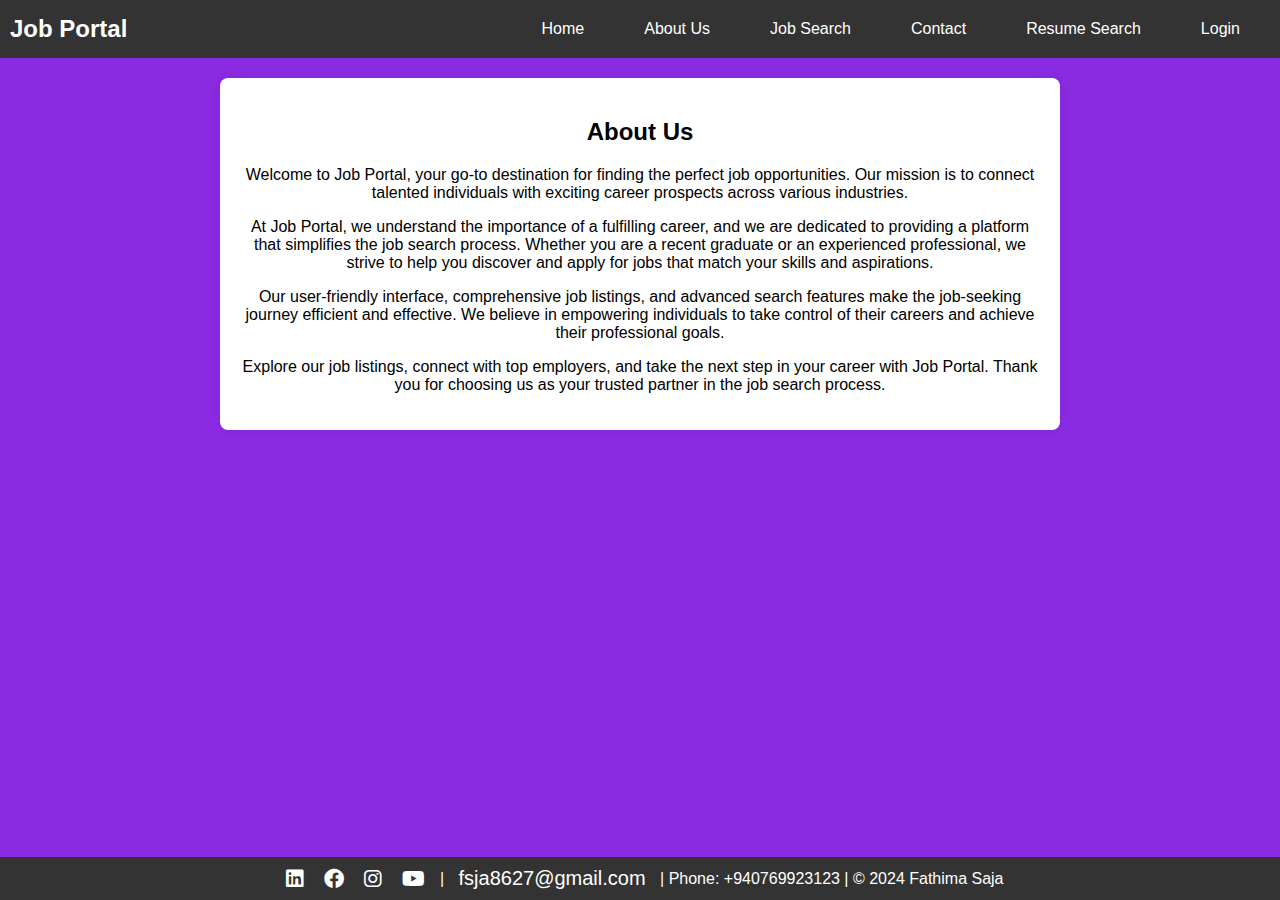
<file: project 02/aboutus.html>
<!-- about.html -->
<!DOCTYPE html>
<html lang="en">
<head>
  <meta charset="UTF-8">
  <meta name="viewport" content="width=device-width, initial-scale=1.0">
  <title>About Us - Job Portal</title>
  <link rel="stylesheet" href="https://cdnjs.cloudflare.com/ajax/libs/font-awesome/6.0.0/css/all.min.css"> <!-- Include Font Awesome CSS -->
  <style>
    body {
      font-family: Arial, sans-serif;
      margin: 0;
      padding: 0;
      background-color: blueviolet;
      display: flex;
      flex-direction: column;
      min-height: 100vh;
    }

    header {
      background-color: #333;
      color: #fff;
      padding: 10px;
      text-align: center;
      display: flex;
      justify-content: space-between;
      align-items: center;
    }

    #logo {
      font-size: 24px;
      font-weight: bold;
      color: #fff;
      text-decoration: none;
    }

    nav {
      display: flex;
    }

    nav a {
      color: #fff;
      text-decoration: none;
      padding: 10px 20px;
      margin: 0 10px;
      border-radius: 4px;
      transition: background-color 0.3s ease;
    }

    nav a:hover {
      background-color: #555;
    }

    section {
      padding: 20px;
      text-align: center;
      flex: 1;
    }

    .about-container {
      max-width: 800px;
      margin: 0 auto;
      background-color: #fff;
      padding: 20px;
      border-radius: 8px;
      box-shadow: 0 0 10px rgba(0, 0, 0, 0.1);
      animation: fadeIn 1s ease-in-out; /* Add fade-in animation */
    }

    footer {
      background-color: #333;
      color: #fff;
      padding: 10px;
      text-align: center;
      display: flex;
      justify-content: center;
      align-items: center;
    }

    footer a {
      color: #fff;
      text-decoration: none;
      margin: 0 10px;
      font-size: 20px;
    }

    @keyframes fadeIn {
      from {
        opacity: 0;
      }
      to {
        opacity: 1;
      }
    }
  </style>
</head>
<body>

  <header>
    <a href="#" id="logo">Job Portal</a>
    <nav>
      <a href="#">Home</a>
      <a href="about.html">About Us</a>
      <a href="#">Job Search</a>
      <a href="#">Contact</a>
      <a href="#">Resume Search</a>
      <a href="signup.html" id="signup-btn">Login</a>
    </nav>
  </header>

  <section>
    <div class="about-container">
      <h2>About Us</h2>
      <p>Welcome to Job Portal, your go-to destination for finding the perfect job opportunities. Our mission is to connect talented individuals with exciting career prospects across various industries.</p>
      
      <p>At Job Portal, we understand the importance of a fulfilling career, and we are dedicated to providing a platform that simplifies the job search process. Whether you are a recent graduate or an experienced professional, we strive to help you discover and apply for jobs that match your skills and aspirations.</p>

      <p>Our user-friendly interface, comprehensive job listings, and advanced search features make the job-seeking journey efficient and effective. We believe in empowering individuals to take control of their careers and achieve their professional goals.</p>

      <p>Explore our job listings, connect with top employers, and take the next step in your career with Job Portal. Thank you for choosing us as your trusted partner in the job search process.</p>
    </div>
  </section>

  <footer>
    <a href="#" class="fab fa-linkedin"></a>
    <a href="#" class="fab fa-facebook"></a>
    <a href="#" class="fab fa-instagram"></a>
    <a href="#" class="fab fa-youtube"></a>
    <span>&nbsp;|&nbsp;</span>
    <a href="mailto:fsja8627@gmail.com">fsja8627@gmail.com</a>
    <span>&nbsp;|&nbsp;</span>
    <span>Phone: +940769923123</span>
    <span>&nbsp;|&nbsp;</span>
    <span>&copy; 2024 Fathima Saja</span>
  </footer>

</body>
</html>
</file>
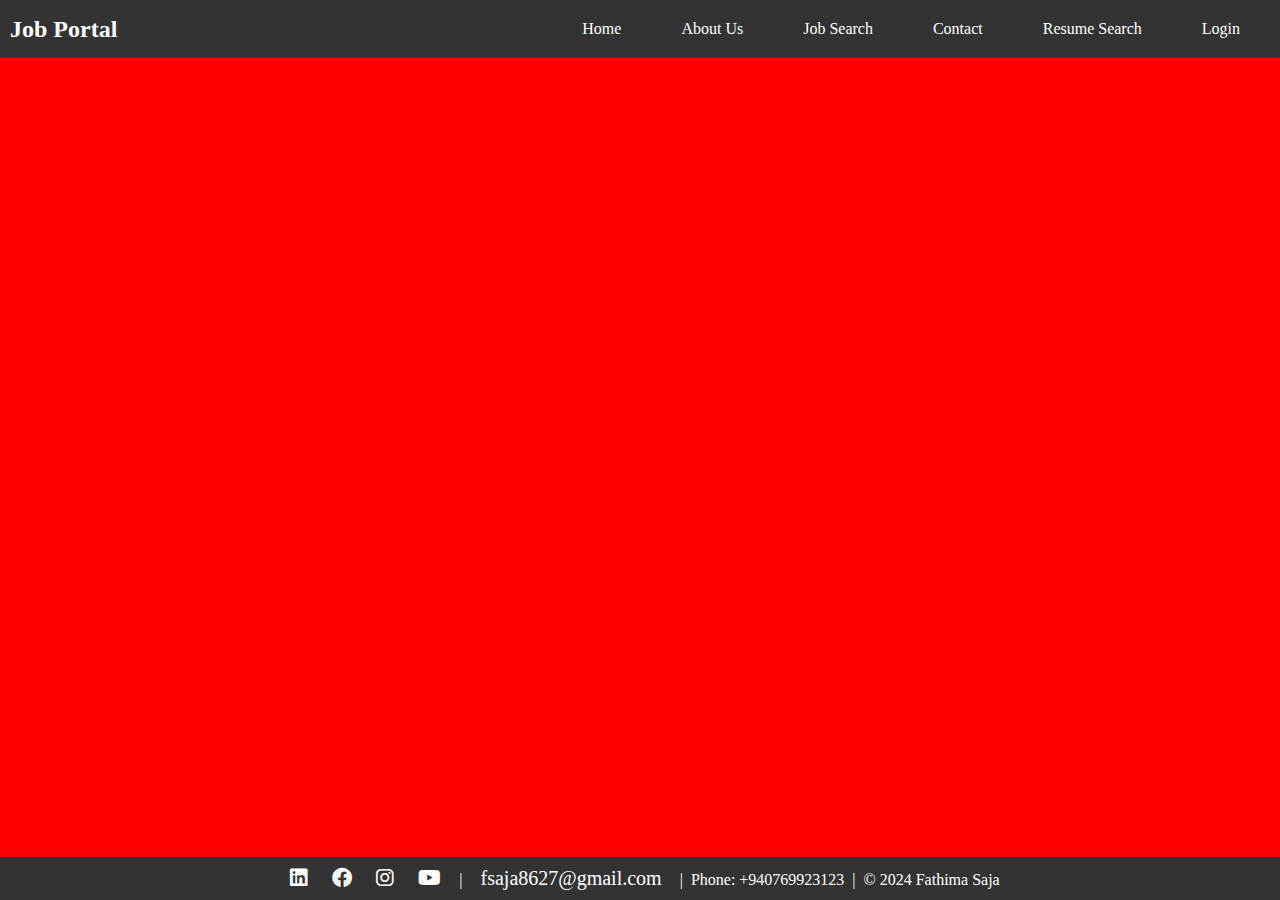
<file: project 02/contact.html>
<!DOCTYPE html>
<html lang="en">
<head>
  <meta charset="UTF-8">
  <meta name="viewport" content="width=device-width, initial-scale=1.0">
  <title>Contact Us - Job Portal</title>
  <link rel="stylesheet" href="https://cdnjs.cloudflare.com/ajax/libs/font-awesome/6.0.0/css/all.min.css"> <!-- Include Font Awesome CSS -->
  <style>
    body {
      display: flex;
      flex-direction: column;
      min-height: 100vh; /* Set the body to at least 100% of the viewport height */
      margin: 0;
      padding: 0;
      background-color: red;
    }

    header {
      background-color: #333;
      color: #fff;
      padding: 10px;
      text-align: center;
      display: flex;
      justify-content: space-between;
      align-items: center;
    }

    #logo {
      font-size: 24px;
      font-weight: bold;
      color: #fff;
      text-decoration: none;
    }

    nav {
      display: flex;
    }

    nav a {
      color: #fff;
      text-decoration: none;
      padding: 10px 20px;
      margin: 0 10px;
      border-radius: 4px;
      transition: background-color 0.3s ease;
    }

    nav a:hover {
      background-color: #555;
    }

    section {
      flex: 1; /* Use remaining vertical space */
      padding: 20px;
      text-align: center;
    }

    form {
      max-width: 600px;
      margin: 0 auto;
      background-color: #fff; /* Set your preferred background color here */
      padding: 20px;
      border-radius: 8px;
      box-shadow: 0 0 10px rgba(0, 0, 0, 0.1);
      opacity: 0;
      animation: fadeIn 1s ease-in-out forwards;
    }

    label {
      display: block;
      margin-bottom: 8px;
    }

    input,
    textarea {
      width: 100%;
      padding: 10px;
      margin-bottom: 15px;
      box-sizing: border-box;
    }

    button {
      background-color: #4CAF50;
      color: white;
      padding: 12px 24px;
      border: none;
      border-radius: 4px;
      cursor: pointer;
    }

    .success-message {
      color: #4CAF50;
      font-weight: bold;
      margin-top: 15px;
    }

    footer {
      background-color: #333;
      color: #fff;
      padding: 10px;
      text-align: center;
    }

    footer a {
      color: #fff;
      text-decoration: none;
      margin: 0 10px;
      font-size: 20px;
    }

    @keyframes fadeIn {
      from {
        opacity: 0;
      }
      to {
        opacity: 1;
      }
    }
  </style>
</head>
<body>

  <header>
    <a href="#" id="logo">Job Portal</a>
    <nav>
      <a href="#">Home</a>
      <a href="#">About Us</a>
      <a href="#">Job Search</a>
      <a href="#">Contact</a>
      <a href="#">Resume Search</a>
      <a href="signup.html" id="signup-btn">Login</a>
    </nav>
  </header>

  <section>
    <form id="contactForm">
      <h2>Contact Us</h2>
      <label for="name">Your Name:</label>
      <input type="text" id="name" name="name" required>

      <label for="email">Your Email:</label>
      <input type="email" id="email" name="email" required>

      <label for="message">Your Message:</label>
      <textarea id="message" name="message" rows="4" required></textarea>

      <button type="button" onclick="submitForm()">Submit</button>

      <p class="success-message" id="successMessage"></p>
    </form>
  </section>

  <footer>
    <a href="#" class="fab fa-linkedin"></a>
    <a href="#" class="fab fa-facebook"></a>
    <a href="#" class="fab fa-instagram"></a>
    <a href="#" class="fab fa-youtube"></a>
    <span>&nbsp;|&nbsp;</span>
    <a href="mailto:fsaja8627@gmail.com">fsaja8627@gmail.com</a>
    <span>&nbsp;|&nbsp;</span>
    <span>Phone: +940769923123</span>
    <span>&nbsp;|&nbsp;</span>
    <span>&copy; 2024 Fathima Saja</span>
  </footer>

  <script>
    function submitForm() {
      // You can add form validation logic here before displaying success message
      document.getElementById("successMessage").textContent = "Message sent successfully!";
    }
  </script>

</body>
</html>
</file>
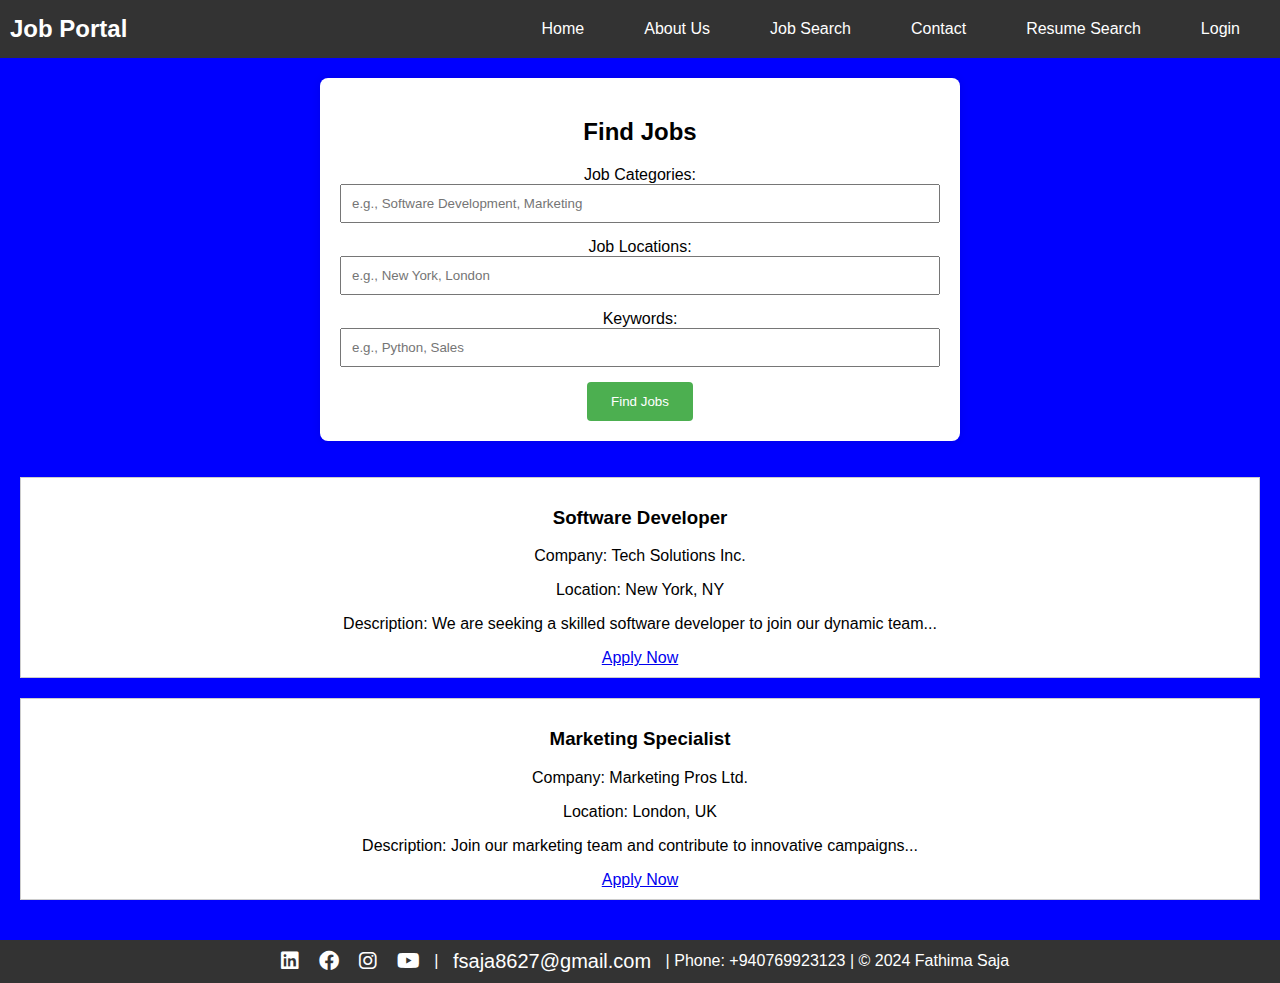
<file: project 02/home.html>
<!-- index.html -->
<!DOCTYPE html>
<html lang="en">
<head>
  <meta charset="UTF-8">
  <meta name="viewport" content="width=device-width, initial-scale=1.0">
  <title>Job Portal - Home</title>
  <link rel="stylesheet" href="https://cdnjs.cloudflare.com/ajax/libs/font-awesome/6.0.0/css/all.min.css"> <!-- Include Font Awesome CSS -->
  <style>
    body {
      font-family: Arial, sans-serif;
      margin: 0;
      padding: 0;
      background-color: blue;
      display: flex;
      flex-direction: column;
      min-height: 100vh;
    }

    header {
      background-color: #333;
      color: #fff;
      padding: 10px;
      text-align: center;
      display: flex;
      justify-content: space-between;
      align-items: center;
    }

    #logo {
      font-size: 24px;
      font-weight: bold;
      color: #fff;
      text-decoration: none;
    }

    nav {
      display: flex;
    }

    nav a {
      color: #fff;
      text-decoration: none;
      padding: 10px 20px;
      margin: 0 10px;
      border-radius: 4px;
      transition: background-color 0.3s ease;
    }

    nav a:hover {
      background-color: #555;
    }

    section {
      padding: 20px;
      text-align: center;
      flex: 1;
    }

    .search-container {
      max-width: 600px;
      margin: 0 auto;
      background-color: #fff;
      padding: 20px;
      border-radius: 8px;
      box-shadow: 0 0 10px rgba(0, 0, 0, 0.1);
    }

    input {
      width: 100%;
      padding: 10px;
      margin-bottom: 15px;
      box-sizing: border-box;
    }

    button {
      background-color: #4CAF50;
      color: white;
      padding: 12px 24px;
      border: none;
      border-radius: 4px;
      cursor: pointer;
    }

    .job {
      border: 1px solid #ccc;
      margin-bottom: 20px;
      padding: 10px;
      background-color: #fff;
    }

    footer {
      background-color: #333;
      color: #fff;
      padding: 10px;
      text-align: center;
      display: flex;
      justify-content: center;
      align-items: center;
    }

    footer a {
      color: #fff;
      text-decoration: none;
      margin: 0 10px;
      font-size: 20px;
    }
  </style>
</head>
<body>

  <header>
    <a href="#" id="logo">Job Portal</a>
    <nav>
      <a href="#">Home</a>
      <a href="#">About Us</a>
      <a href="#">Job Search</a>
      <a href="#">Contact</a>
      <a href="#">Resume Search</a>
      <a href="signup.html" id="signup-btn">Login</a>
    </nav>
  </header>

  <section>
    <div class="search-container">
      <h2>Find Jobs</h2>
      <form>
        <label for="categories">Job Categories:</label>
        <input type="text" id="categories" name="categories" placeholder="e.g., Software Development, Marketing">

        <label for="locations">Job Locations:</label>
        <input type="text" id="locations" name="locations" placeholder="e.g., New York, London">

        <label for="keywords">Keywords:</label>
        <input type="text" id="keywords" name="keywords" placeholder="e.g., Python, Sales">

        <button type="submit">Find Jobs</button>
      </form>
    </div>
    <br>
    <br>
    <div class="job">
      <h3>Software Developer</h3>
      <p>Company: Tech Solutions Inc.</p>
      <p>Location: New York, NY</p>
      <p>Description: We are seeking a skilled software developer to join our dynamic team...</p>
      <a href="#">Apply Now</a>
    </div>

    <div class="job">
      <h3>Marketing Specialist</h3>
      <p>Company: Marketing Pros Ltd.</p>
      <p>Location: London, UK</p>
      <p>Description: Join our marketing team and contribute to innovative campaigns...</p>
      <a href="#">Apply Now</a>
    </div>
    <!-- Add more job listings as needed -->
  </section>

  <footer>
    <a href="#" class="fab fa-linkedin"></a>
    <a href="#" class="fab fa-facebook"></a>
    <a href="#" class="fab fa-instagram"></a>
    <a href="#" class="fab fa-youtube"></a>
    <span>&nbsp;|&nbsp;</span>
    <a href="mailto:fsaja8627@gmail.com">fsaja8627@gmail.com</a>
    <span>&nbsp;|&nbsp;</span>
    <span>Phone: +940769923123</span>
    <span>&nbsp;|&nbsp;</span>
    <span>&copy; 2024 Fathima Saja</span>
  </footer>

</body>
</html>
</file>
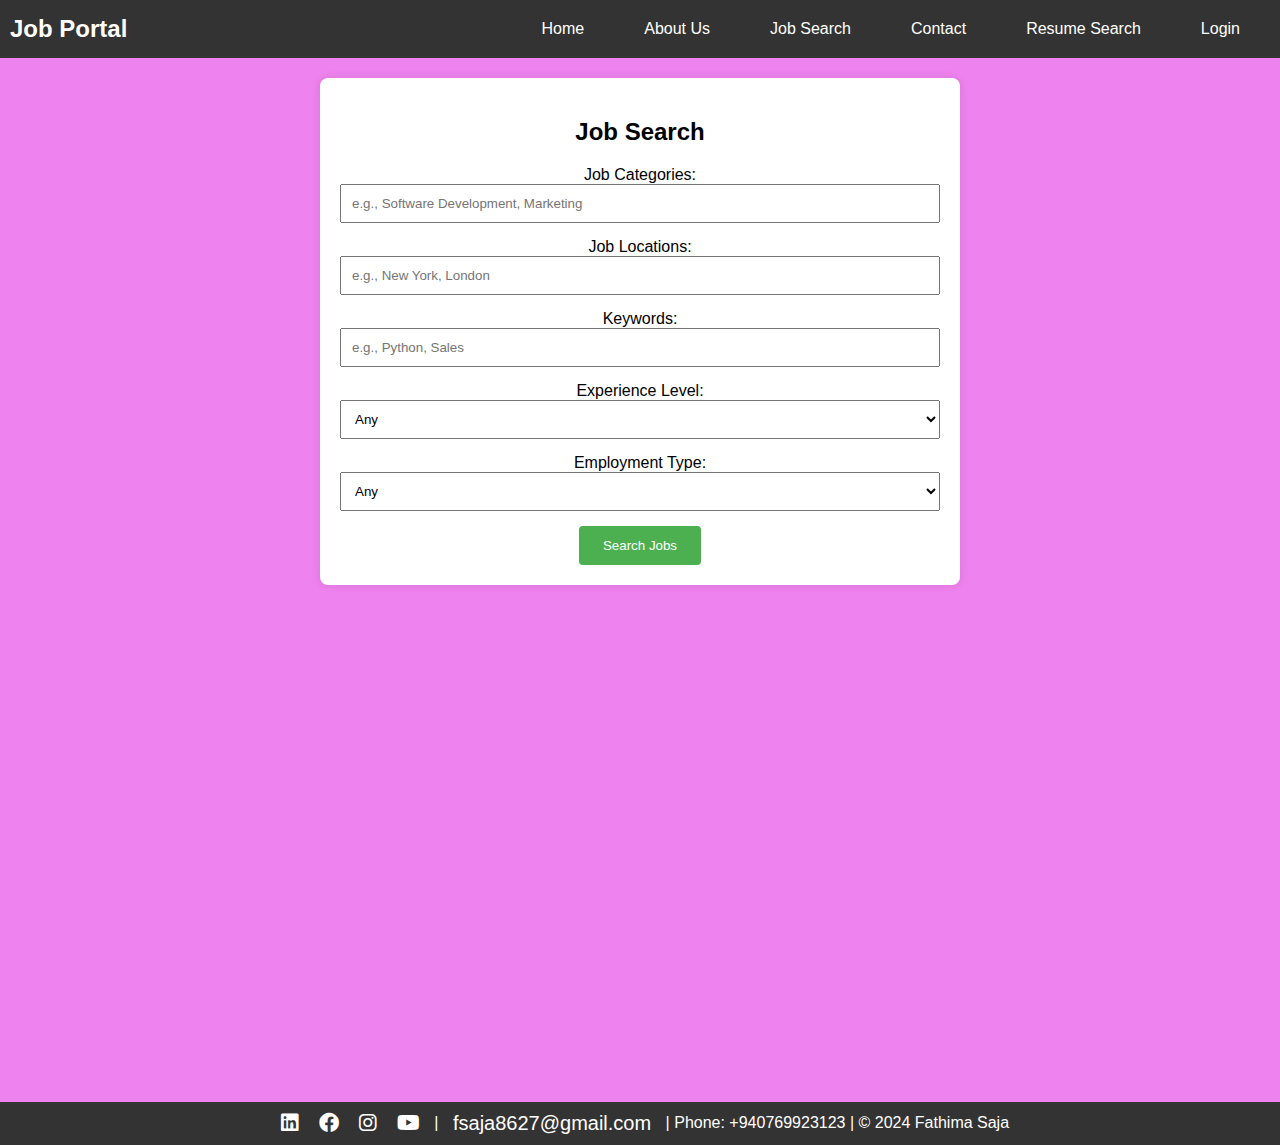
<file: project 02/jobsearch.html>
<!-- Job Search - Job Portal -->
<!DOCTYPE html>
<html lang="en">
<head>
  <meta charset="UTF-8">
  <meta name="viewport" content="width=device-width, initial-scale=1.0">
  <title>Job Search - Job Portal</title>
  <link rel="stylesheet" href="https://cdnjs.cloudflare.com/ajax/libs/font-awesome/6.0.0/css/all.min.css"> <!-- Include Font Awesome CSS -->
  <style>
    body {
      font-family: Arial, sans-serif;
      margin: 0;
      padding: 0;
      background-color: violet; /* Set your preferred background color here */
    }

    header {
      background-color: #333;
      color: #fff;
      padding: 10px;
      text-align: center;
      display: flex;
      justify-content: space-between;
      align-items: center;
    }

    #logo {
      font-size: 24px;
      font-weight: bold;
      color: #fff;
      text-decoration: none;
    }

    nav {
      display: flex;
    }

    nav a {
      color: #fff;
      text-decoration: none;
      padding: 10px 20px;
      margin: 0 10px;
      border-radius: 4px;
      transition: background-color 0.3s ease;
    }

    nav a:hover {
      background-color: #555;
    }

    section {
      padding: 20px;
      text-align: center;
    }

    .search-container {
      max-width: 600px;
      margin: 0 auto;
      background-color: #fff;
      padding: 20px;
      border-radius: 8px;
      box-shadow: 0 0 10px rgba(0, 0, 0, 0.1);
    }

    input, select {
      width: 100%;
      padding: 10px;
      margin-bottom: 15px;
      box-sizing: border-box;
    }

    button {
      background-color: #4CAF50;
      color: white;
      padding: 12px 24px;
      border: none;
      border-radius: 4px;
      cursor: pointer;
    }

    .job {
      border: 1px solid #ccc;
      margin-bottom: 20px;
      padding: 10px;
      background-color: #fff;
      opacity: 0;
      animation: fadeIn 1s ease-in-out forwards;
    }

    .apply-page {
      display: none;
      opacity: 0;
      max-height: 0;
      overflow: hidden;
      transition: max-height 0.3s ease, opacity 0.3s ease;
    }

    .apply-page.show {
      display: block;
      max-height: 1000px; /* Adjust the max height based on your content */
      opacity: 1;
    }

    footer {
      background-color: #333;
      color: #fff;
      padding: 10px;
      text-align: center;
      display: flex;
      justify-content: center;
      align-items: center;
    }

    footer a {
      color: #fff;
      text-decoration: none;
      margin: 0 10px;
      font-size: 20px;
    }

    @keyframes fadeIn {
      from {
        opacity: 0;
      }
      to {
        opacity: 1;
      }
    }
  </style>
</head>
<body>

  <header>
    <a href="#" id="logo">Job Portal</a>
    <nav>
      <a href="#">Home</a>
      <a href="#">About Us</a>
      <a href="#">Job Search</a>
      <a href="#">Contact</a>
      <a href="#">Resume Search</a>
      <a href="signup.html" id="signup-btn">Login</a>
    </nav>
  </header>

  <section>
    <div class="search-container">
      <h2>Job Search</h2>
      <form>
        <label for="categories">Job Categories:</label>
        <input type="text" id="categories" name="categories" placeholder="e.g., Software Development, Marketing">

        <label for="locations">Job Locations:</label>
        <input type="text" id="locations" name="locations" placeholder="e.g., New York, London">

        <label for="keywords">Keywords:</label>
        <input type="text" id="keywords" name="keywords" placeholder="e.g., Python, Sales">

        <label for="experience">Experience Level:</label>
        <select id="experience" name="experience">
          <option value="">Any</option>
          <option value="entry">Entry Level</option>
          <option value="mid">Mid Level</option>
          <option value="senior">Senior Level</option>
        </select>

        <label for="employment-type">Employment Type:</label>
        <select id="employment-type" name="employment-type">
          <option value="">Any</option>
          <option value="full-time">Full-Time</option>
          <option value="part-time">Part-Time</option>
          <option value="contract">Contract</option>
        </select>

        <button type="submit">Search Jobs</button>
      </form>
    </div>
    <br>
    <br>
    <br>

    <!-- Example Job Listings (you can dynamically generate these from a database) -->
    <div class="job">
      <h3>Software Developer</h3>
      <p>Company: Tech Solutions Inc.</p>
      <p>Location: New York, NY</p>
      <p>Description: We are seeking a skilled software developer to join our dynamic team...</p>
      <a href="#" class="apply-link">Apply Now</a>
      <div class="apply-page">
        <!-- Apply page content goes here -->
        <h4>Apply for Software Developer Position</h4>
        <form>
          <!-- Add form fields for applying -->
          <label for="name">Your Name:</label>
          <input type="text" id="name" name="name" placeholder="Your Name" required>

          <label for="resume">Resume (PDF or Word):</label>
          <input type="file" id="resume" name="resume" accept=".pdf, .doc, .docx" required>

          <button type="submit">Submit Application</button>
        </form>
      </div>
    </div>

    <div class="job">
      <h3>Marketing Specialist</h3>
      <p>Company: Marketing Pros Ltd.</p>
      <p>Location: London, UK</p>
      <p>Description: Join our marketing team and contribute to innovative campaigns...</p>
      <a href="#" class="apply-link">Apply Now</a>
      <div class="apply-page">
        <!-- Apply page content goes here -->
        <h4>Apply for Marketing Specialist Position</h4>
        <form>
          <!-- Add form fields for applying -->
          <label for="name">Your Name:</label>
          <input type="text" id="name" name="name" placeholder="Your Name" required>

          <label for="resume">Resume (PDF or Word):</label>
          <input type="file" id="resume" name="resume" accept=".pdf, .doc, .docx" required>

          <button type="submit">Submit Application</button>
        </form>
      </div>
    </div>
    <!-- Add more job listings as needed -->
  </section>

  <footer>
    <a href="#" class="fab fa-linkedin"></a>
    <a href="#" class="fab fa-facebook"></a>
    <a href="#" class="fab fa-instagram"></a>
    <a href="#" class="fab fa-youtube"></a>
    <span>&nbsp;|&nbsp;</span>
    <a href="mailto:fsaja8627@gmail.com">fsaja8627@gmail.com</a>
    <span>&nbsp;|&nbsp;</span>
    <span>Phone: +940769923123</span>
    <span>&nbsp;|&nbsp;</span>
    <span>&copy; 2024 Fathima Saja</span>
  </footer>

  <script>
    // JavaScript code to handle the visibility of the apply page
    const applyLinks = document.querySelectorAll('.apply-link');

    applyLinks.forEach(link => {
      link.addEventListener('click', (event) => {
        event.preventDefault();
        const jobContainer = link.closest('.job');
        const applyPage = jobContainer.querySelector('.apply-page');
        applyPage.classList.toggle('show');
      });
    });
  </script>

</body>
</html>
</file>
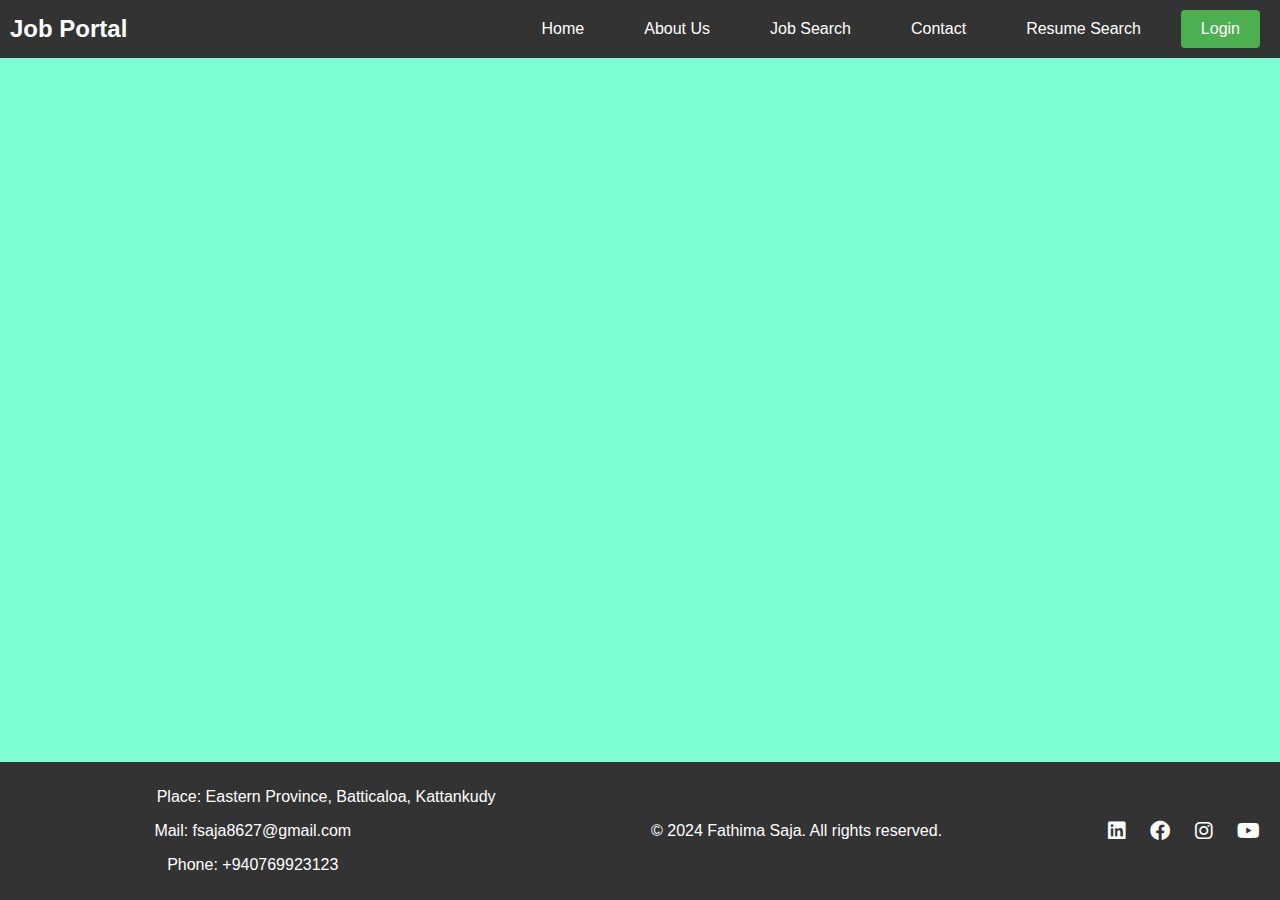
<file: project 02/resume search.html>
<!-- index.html -->
<!DOCTYPE html>
<html lang="en">
<head>
  <meta charset="UTF-8">
  <meta name="viewport" content="width=device-width, initial-scale=1.0">
  <title>Job Portal</title>
  <link rel="stylesheet" href="https://cdnjs.cloudflare.com/ajax/libs/font-awesome/6.0.0/css/all.min.css"> <!-- Include Font Awesome CSS -->
  <style>
    body {
      font-family: Arial, sans-serif;
      margin: 0;
      padding: 0;
      background-color: aquamarine; /* Set your desired background color */
      display: flex;
      flex-direction: column;
      min-height: 100vh;
    }

    header {
      background-color: #333;
      color: #fff;
      padding: 10px;
      text-align: center;
      display: flex;
      justify-content: space-between;
      align-items: center;
    }

    #logo {
      font-size: 24px;
      font-weight: bold;
      color: #fff;
      text-decoration: none;
    }

    nav {
      display: flex;
    }

    nav a {
      color: #fff;
      text-decoration: none;
      padding: 10px 20px;
      margin: 0 10px;
      border-radius: 4px;
      transition: background-color 0.3s ease;
    }

    nav a:hover {
      background-color: #555;
    }

    #signup-btn {
      background-color: #4CAF50;
      color: white;
      padding: 10px 20px;
      text-decoration: none;
      display: inline-block;
    }

    section {
      padding: 20px;
      flex: 1;
    }

    .job, .apply-form {
      border: 1px solid #ccc;
      margin-bottom: 20px;
      padding: 10px;
      background-color: #fff;
      border-radius: 8px; /* Add border-radius for rounded corners */
      opacity: 0; /* Set initial opacity to 0 */
      animation: fadeIn 1s ease-in-out forwards; /* Animation for fading in */
      
    }

    @keyframes fadeIn {
      from {
        opacity: 0;
      }
      to {
        opacity: 1;
      }
    }

    .apply-form {
      display: none;
      margin-top: 0;
      padding: 20px;
      border-radius: 8px; /* Add border-radius for rounded corners */
    }

    .success-message {
      display: none;
      color: green;
      font-weight: bold;
      margin-top: 10px;
    }

    footer {
      background-color: #333;
      color: #fff;
      padding: 10px;
      text-align: center;
      display: flex;
      justify-content: space-between;
      align-items: center;
    }

    footer a {
      color: #fff;
      text-decoration: none;
      margin: 0 10px;
      font-size: 20px;
    }

    
  </style>
</head>
<body>

  <header>
    <a href="#" id="logo">Job Portal</a>
    <nav>
      <a href="home.html">Home</a>
      <a href="aboutus.html">About Us</a>
      <a href="jobsearch.html">Job Search</a>
      <a href="contact.html">Contact</a>
      <a href="resume search.html">Resume Search</a>
      <a href="signup.html" id="signup-btn">Login</a>
    </nav>
  </header>

  <section>
    <div class="job">
      <h2>Job Title 1</h2>
      <p>Company: Company Name 1</p>
      <p>Location: City, Country</p>
      <p>Description: Lorem ipsum dolor sit amet, consectetur adipiscing elit. Sed ac orci vel orci efficitur fringilla.</p>
      <a href="#" onclick="showApplyForm(1)">Apply Now</a>
      <div id="apply-form-1" class="apply-form">
        <h3>Application Form for Job Title 1</h3>
        <form id="form-1" onsubmit="submitForm(1); return false;">
          <label for="name-1">Name:</label>
          <input type="text" id="name-1" name="name" required>

          <label for="email-1">Email:</label>
          <input type="email" id="email-1" name="email" required>

          <label for="cv-1">Choose the CV:</label>
          <input type="file" id="cv-1" name="cv" accept=".pdf, .doc, .docx" required>

          <button type="submit">Submit Application</button>
        </form>
        <div id="success-message-1" class="success-message">Application submitted successfully!</div>
      </div>
    </div>

    <div class="job">
      <h2>Job Title 2</h2>
      <p>Company: Company Name 2</p>
      <p>Location: City, Country</p>
      <p>Description: Lorem ipsum dolor sit amet, consectetur adipiscing elit. Sed ac orci vel orci efficitur fringilla.</p>
      <a href="#" onclick="showApplyForm(2)">Apply Now</a>
      <div id="apply-form-2" class="apply-form">
        <h3>Application Form for Job Title 2</h3>
        <form id="form-2" onsubmit="submitForm(2); return false;">
          <label for="name-2">Name:</label>
          <input type="text" id="name-2" name="name" required>

          <label for="email-2">Email:</label>
          <input type="email" id="email-2" name="email" required>

          <label for="cv-2">Choose the CV:</label>
          <input type="file" id="cv-2" name="cv" accept=".pdf, .doc, .docx" required>

          <button type="submit">Submit Application</button>
        </form>
        <div id="success-message-2" class="success-message">Application submitted successfully!</div>
      </div>
    </div>
  </section>

  <footer>
    <div>
      <p>&nbsp;&nbsp;&nbsp;&nbsp;&nbsp;&nbsp;&nbsp;&nbsp;&nbsp;&nbsp;&nbsp;&nbsp;&nbsp;&nbsp;&nbsp;&nbsp;&nbsp;&nbsp;&nbsp;&nbsp;&nbsp;&nbsp;&nbsp;&nbsp;&nbsp;&nbsp;&nbsp;&nbsp;&nbsp;&nbsp;&nbsp;&nbsp; Place: Eastern Province, Batticaloa, Kattankudy</p>
      <p>Mail: fsaja8627@gmail.com</p>
      <p>Phone: +940769923123</p>
    </div>
    <div>
      <p>&copy; 2024 Fathima Saja. All rights reserved.</p>
    </div>
    <div>
      <a href="#" class="fab fa-linkedin"></a>
      <a href="#" class="fab fa-facebook"></a>
      <a href="#" class="fab fa-instagram"></a>
      <a href="#" class="fab fa-youtube"></a>
    </div>
  </footer>

  <script>
    function showApplyForm(jobId) {
      var applyForm = document.getElementById(`apply-form-${jobId}`);
      if (applyForm.style.display === 'block') {
        applyForm.style.display = 'none';
      } else {
        applyForm.style.display = 'block';
      }
    }

    function submitForm(jobId) {
      var successMessage = document.getElementById(`success-message-${jobId}`);
      successMessage.style.display = 'block';

      // Additional logic to handle form submission (send data to server, etc.)
      // This example simply shows the success message without actual form submission.
    }
  </script>

</body>
</html>
</file>
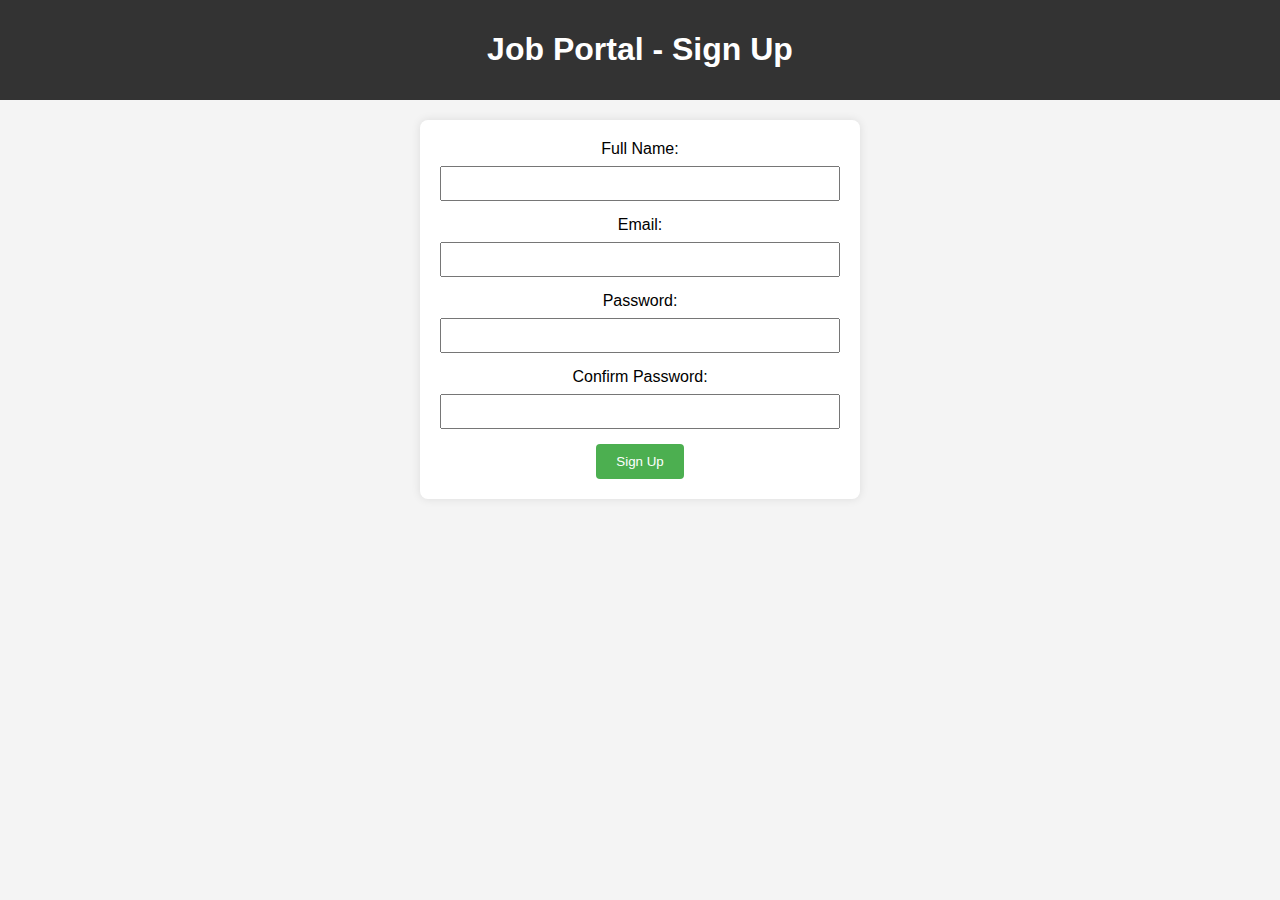
<file: project 02/signup.html>
<!-- signup.html -->
<!DOCTYPE html>
<html lang="en">
<head>
  <meta charset="UTF-8">
  <meta name="viewport" content="width=device-width, initial-scale=1.0">
  <title>Job Portal - Sign Up</title>
  <style>
    body {
      font-family: Arial, sans-serif;
      margin: 0;
      padding: 0;
      background-color: #f4f4f4;
    }

    header {
      background-color: #333;
      color: #fff;
      padding: 10px;
      text-align: center;
    }

    section {
      padding: 20px;
      text-align: center;
    }

    form {
      max-width: 400px;
      margin: 0 auto;
      background-color: #fff;
      padding: 20px;
      border-radius: 8px;
      box-shadow: 0 0 10px rgba(0, 0, 0, 0.1);
    }

    label {
      display: block;
      margin-bottom: 8px;
    }

    input {
      width: 100%;
      padding: 8px;
      margin-bottom: 15px;
      box-sizing: border-box;
    }

    button {
      background-color: #4CAF50;
      color: white;
      padding: 10px 20px;
      border: none;
      border-radius: 4px;
      cursor: pointer;
    }

    .success-message {
      display: none;
      color: green;
      font-weight: bold;
      margin-top: 10px;
    }
  </style>
</head>
<body>

  <header>
    <h1>Job Portal - Sign Up</h1>
  </header>

  <section>
    <form id="signup-form" onsubmit="submitForm(); return false;">
      <label for="fullname">Full Name:</label>
      <input type="text" id="fullname" name="fullname" required>

      <label for="email">Email:</label>
      <input type="email" id="email" name="email" required>

      <label for="password">Password:</label>
      <input type="password" id="password" name="password" required>

      <label for="confirm-password">Confirm Password:</label>
      <input type="password" id="confirm-password" name="confirm-password" required>

      <button type="submit">Sign Up</button>
    </form>
    
    <div id="success-message" class="success-message">Login successful. Redirecting...</div>
  </section>

  <script>
    function submitForm() {
      var signupForm = document.getElementById('signup-form');
      var successMessage = document.getElementById('success-message');

      // Additional logic to handle form submission (send data to server, etc.)
      // For demonstration purposes, let's show the success message and simulate a redirect after a short delay.
      successMessage.style.display = 'block';
      setTimeout(function() {
        window.location.href = 'index.html'; // Redirect to index.html
      }, 2000); // Adjust the delay (in milliseconds) as needed
    }
  </script>

</body>
</html>
</file>
